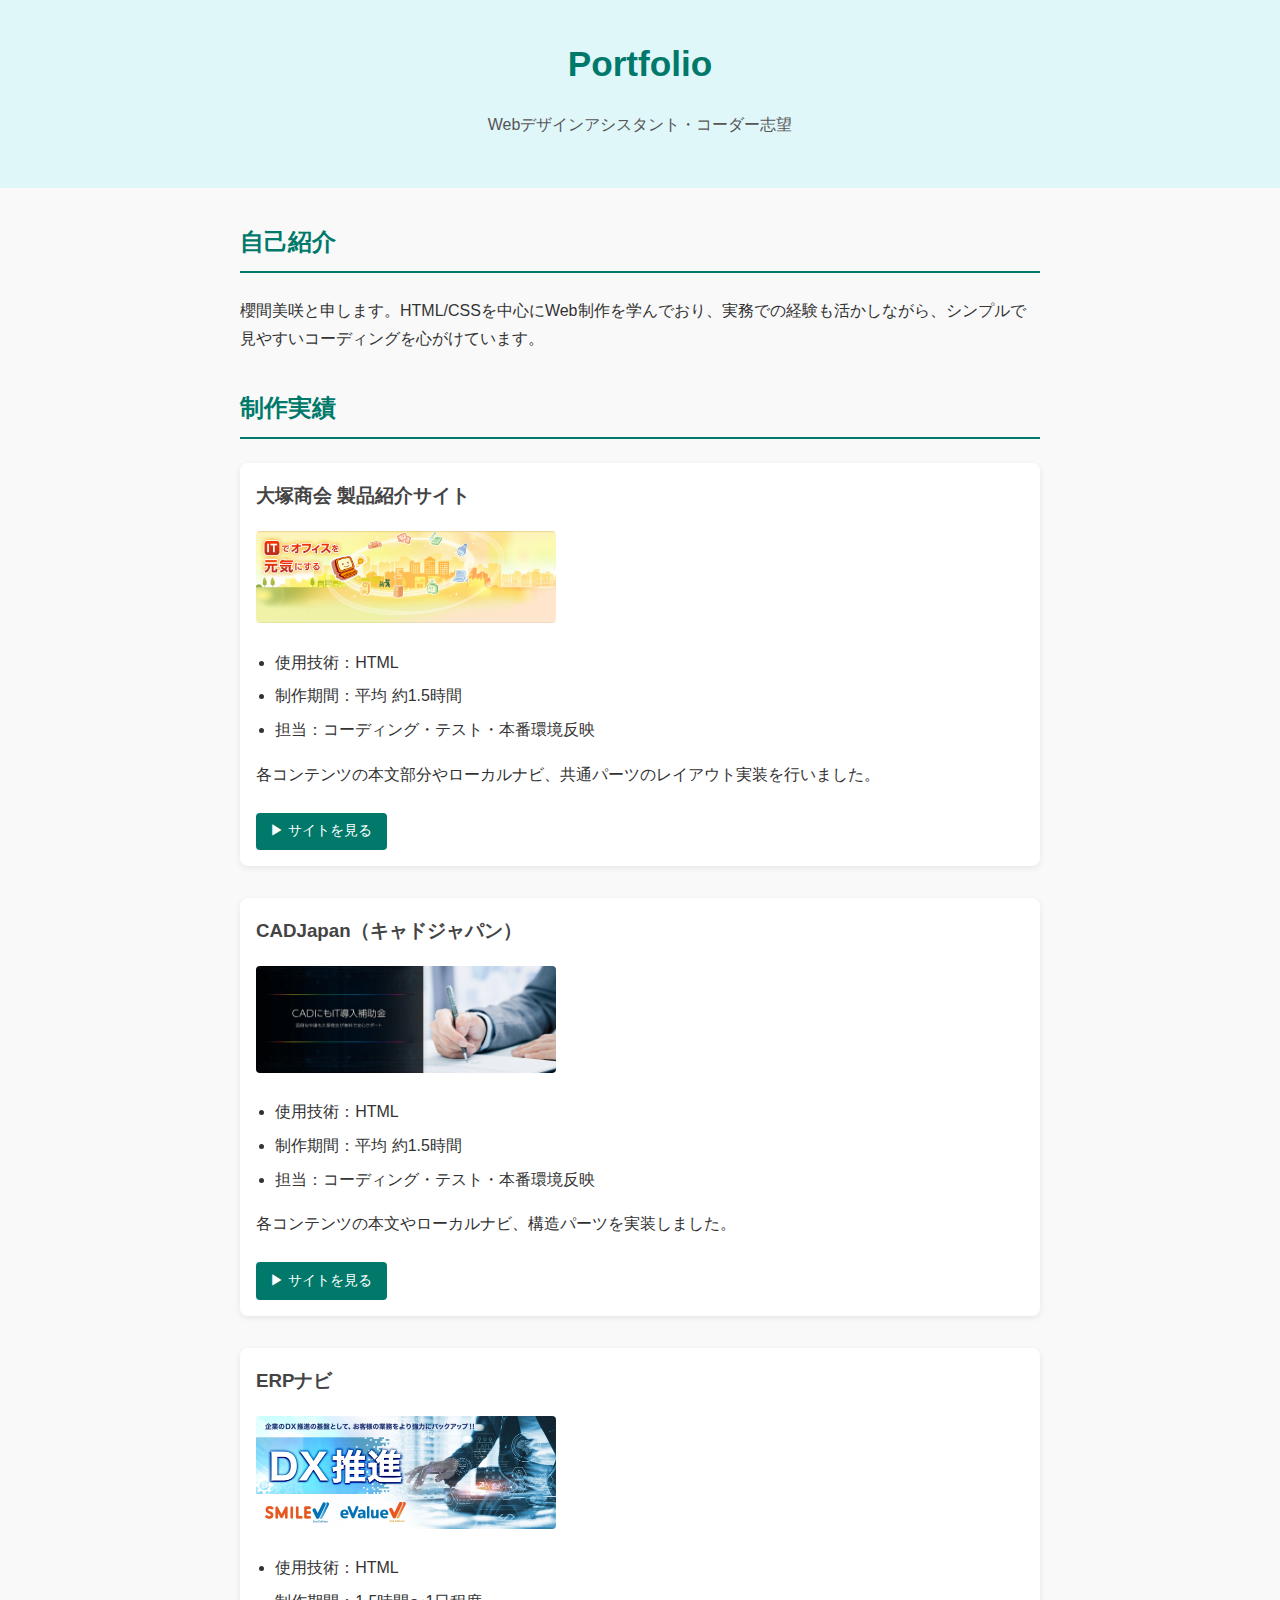
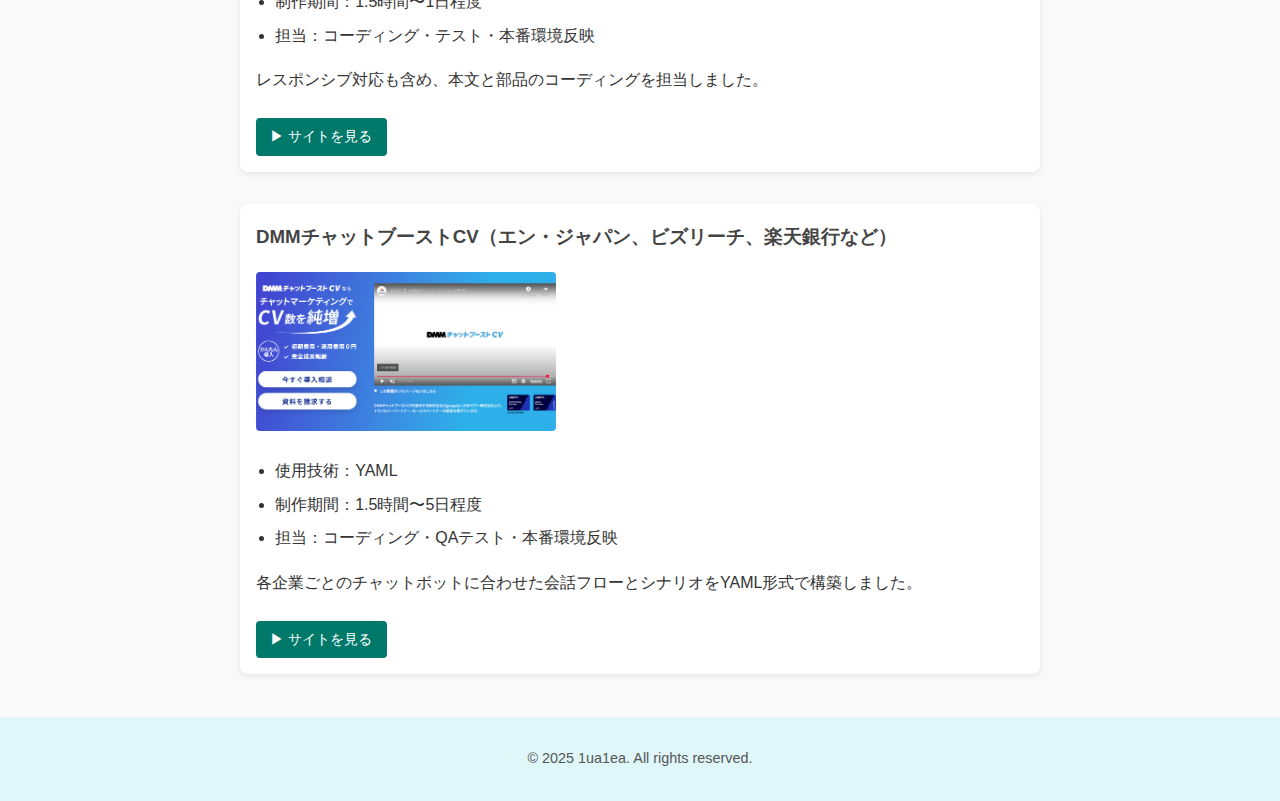
<file: index.html>
<!DOCTYPE html>
<html lang="ja">
<head>
  <meta charset="UTF-8">
  <title>ポートフォリオ</title>
  <link rel="stylesheet" href="style.css">
</head>
<body>
  <header>
    <h1>Portfolio</h1>
    <p>Webデザインアシスタント・コーダー志望</p>
  </header>

  <section id="about">
    <h2>自己紹介</h2>
    <p>櫻間美咲と申します。HTML/CSSを中心にWeb制作を学んでおり、実務での経験も活かしながら、シンプルで見やすいコーディングを心がけています。</p>
  </section>

  <section id="works">
    <h2>制作実績</h2>

    <div class="work-item">
      <h3>大塚商会 製品紹介サイト</h3>
      <img src="images/otsuka-shokai.png" alt="コーポレートサイト" width="300">
      <ul>
        <li>使用技術：HTML</li>
        <li>制作期間：平均 約1.5時間</li>
        <li>担当：コーディング・テスト・本番環境反映</li>
      </ul>
      <p>各コンテンツの本文部分やローカルナビ、共通パーツのレイアウト実装を行いました。</p>
      <a href="https://www.otsuka-shokai.co.jp/products/">▶ サイトを見る</a>
    </div>

    <div class="work-item">
      <h3>CADJapan（キャドジャパン）</h3>
      <img src="images/cadjapan.png" alt="CADJapan" width="300">
      <ul>
        <li>使用技術：HTML</li>
        <li>制作期間：平均 約1.5時間</li>
        <li>担当：コーディング・テスト・本番環境反映</li>
      </ul>
      <p>各コンテンツの本文やローカルナビ、構造パーツを実装しました。</p>
      <a href="https://www.cadjapan.com/">▶ サイトを見る</a>
    </div>

    <div class="work-item">
      <h3>ERPナビ</h3>
      <img src="images/erpnavi.png" alt="ERPnavi" width="300">
      <ul>
        <li>使用技術：HTML</li>
        <li>制作期間：1.5時間〜1日程度</li>
        <li>担当：コーディング・テスト・本番環境反映</li>
      </ul>
      <p>レスポンシブ対応も含め、本文と部品のコーディングを担当しました。</p>
      <a href="https://www.otsuka-shokai.co.jp/erpnavi/?oiid=en;top_logo">▶ サイトを見る</a>
    </div>

    <div class="work-item">
      <h3>DMMチャットブーストCV（エン・ジャパン、ビズリーチ、楽天銀行など）</h3>
      <img src="images/chatboost.png" alt="チャットブーストCV" width="300">
      <ul>
        <li>使用技術：YAML</li>
        <li>制作期間：1.5時間〜5日程度</li>
        <li>担当：コーディング・QAテスト・本番環境反映</li>
      </ul>
      <p>各企業ごとのチャットボットに合わせた会話フローとシナリオをYAML形式で構築しました。</p>
      <a href="https://line.me/R/ti/p/@674cpzcv">▶ サイトを見る</a>
    </div>

  </section>

  <footer>
    <p>© 2025 1ua1ea. All rights reserved.</p>
  </footer>
</body>
</html>
</file>
<file: style.css>
/* 全体の基本スタイル */
body {
  font-family: "Hiragino Kaku Gothic ProN", "メイリオ", sans-serif;
  line-height: 1.8;
  margin: 0;
  padding: 0;
  background-color: #f9f9f9;
  color: #333;
}

/* ヘッダー */
header {
  background-color: #e0f7fa;
  text-align: center;
  padding: 2em 1em;
}

header h1 {
  margin: 0;
  font-size: 2.2em;
  color: #00796b;
}

header p {
  font-size: 1em;
  color: #555;
}

/* セクション */
section {
  max-width: 800px;
  margin: 2em auto;
  padding: 0 1em;
}

h2 {
  border-bottom: 2px solid #00796b;
  padding-bottom: 0.3em;
  margin-bottom: 1em;
  color: #00796b;
}

/* 制作実績 */
.work-item {
  background-color: #ffffff;
  padding: 1em;
  margin-bottom: 2em;
  border-radius: 8px;
  box-shadow: 0 2px 6px rgba(0,0,0,0.08);
}

.work-item img {
  max-width: 100%;
  border-radius: 4px;
  margin-bottom: 0.5em;
}

.work-item h3 {
  margin-top: 0;
  color: #444;
}

.work-item ul {
  padding-left: 1.2em;
  margin: 0.5em 0;
}

.work-item li {
  margin-bottom: 0.3em;
}

/* リンクボタン風 */
.work-item a {
  display: inline-block;
  margin-top: 0.5em;
  padding: 0.4em 1em;
  background-color: #00796b;
  color: white;
  text-decoration: none;
  border-radius: 4px;
  font-size: 0.9em;
}

.work-item a:hover {
  background-color: #004d40;
}

/* フッター */
footer {
  text-align: center;
  padding: 1em;
  background-color: #e0f7fa;
  color: #555;
  font-size: 0.9em;
  margin-top: 3em;
}
</file>
